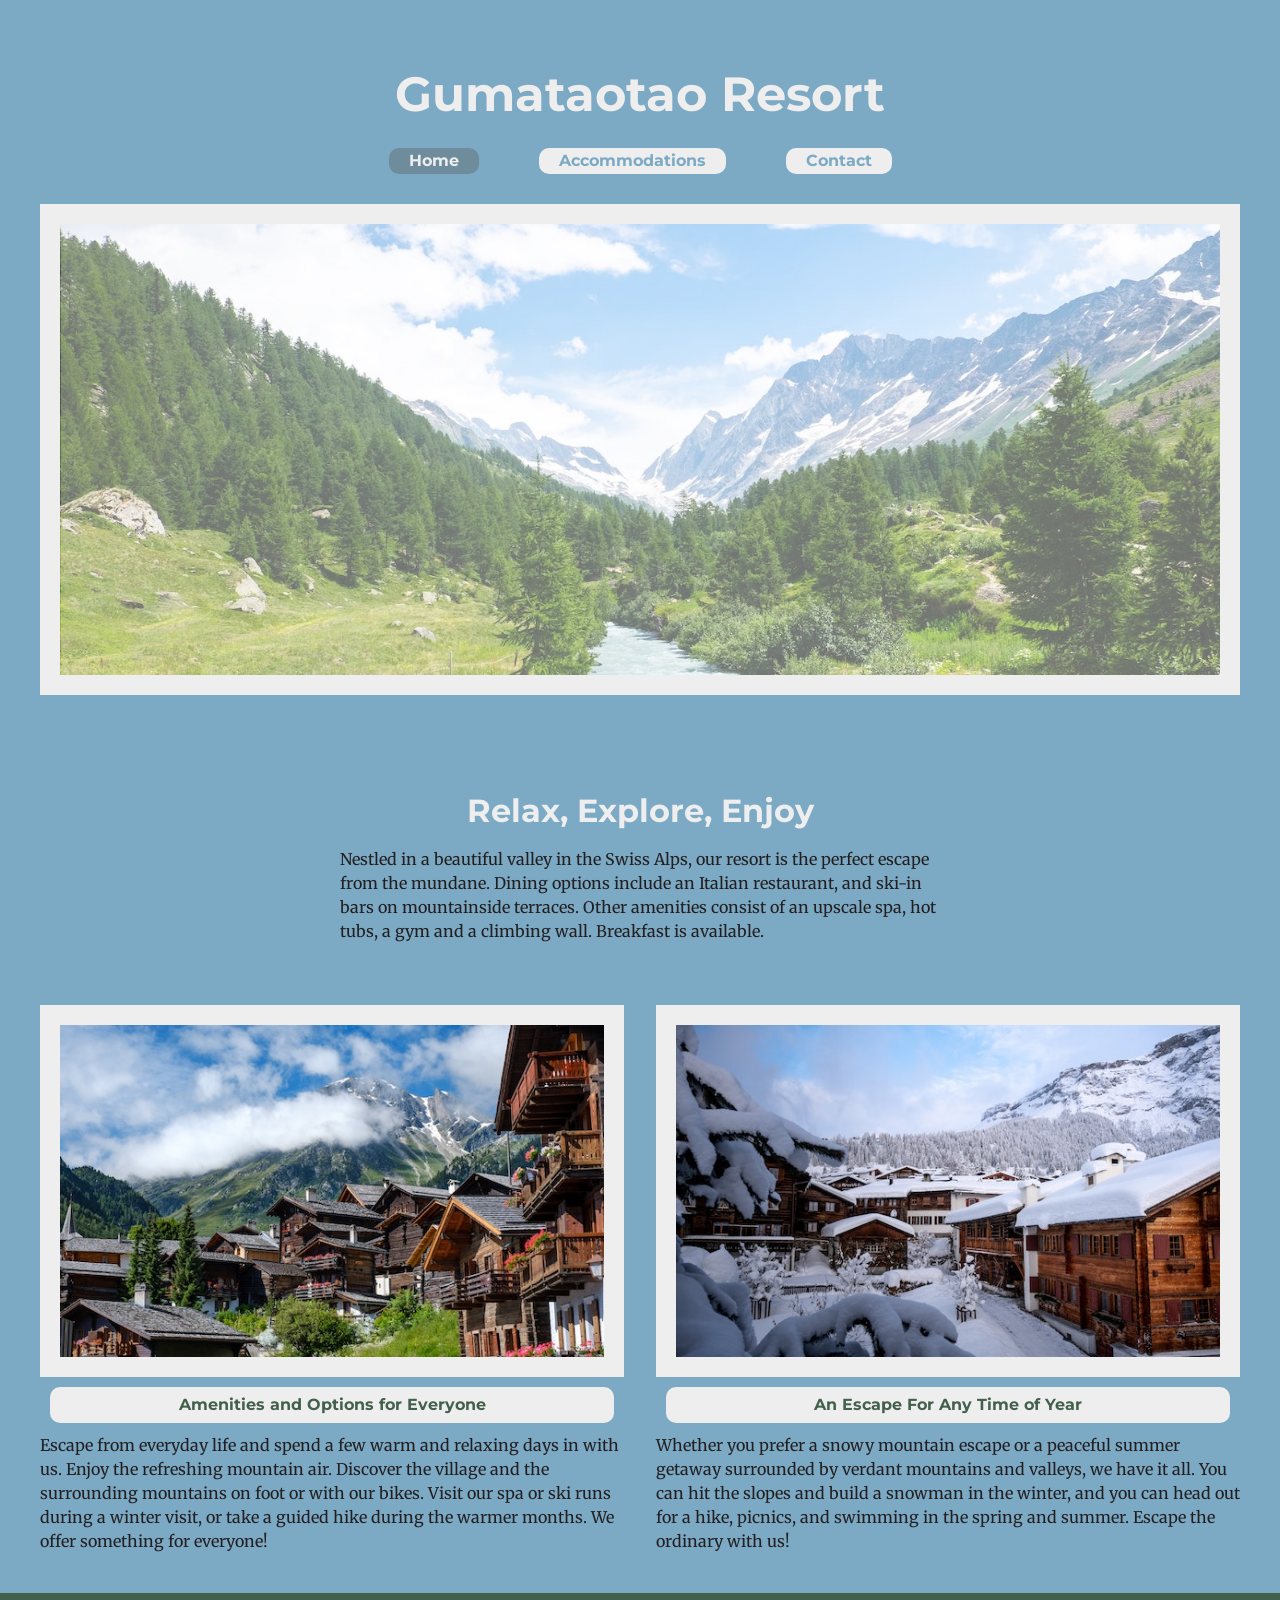
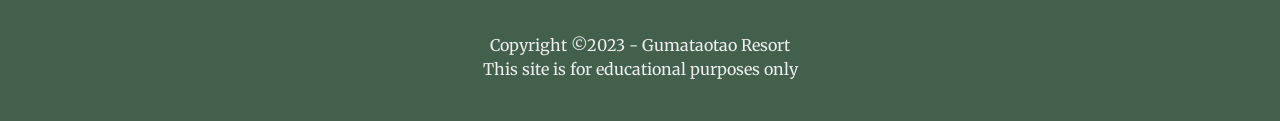
<file: index.html>
<!DOCTYPE html>
<html lang="en">
    <head>
        <meta charset="UTF-8">
        <title>Gumataotao Resort</title>
        <meta name="author" content="Andrew Mendiola">
        <meta name="description" content="Come to Gumataotao Resort for an escape and enjoy the peaceful mountainside and away from all your worries!">
        <!-- INSERT FAVICON -->
        <link rel="shortcut icon" href="images/favicon.ico" type="image/x-icon">
        <link rel="icon" href="images/favicon.ico" type="image/x-icon">
        
        <!-- FONTS -->
        <link rel="preconnect" href="https://fonts.googleapis.com">
        <link rel="preconnect" href="https://fonts.gstatic.com" crossorigin>
        <link href="https://fonts.googleapis.com/css2?family=Merriweather:ital,opsz,wght@0,18..144,300..900;1,18..144,300..900&family=Montserrat:ital,wght@0,100..900;1,100..900&display=swap" rel="stylesheet">

        <!-- LINK CSS -->
        <link href="styles.css" rel="stylesheet">

    </head>
    <body>
        <header>
            <h1><a href="index.html">Gumataotao Resort</a></h1>
            <nav>
                <ul>
                    <li><a href="#" class="current">Home</a></li>
                    <li><a href="#">Accommodations</a></li>
                    <li><a href="contact.html">Contact</a></li>
                </ul>
            </nav>
            <img src="images/swiss-valley.jpg" alt="valley in the mountainside with lust green trees and foliage beneath towering snowcapped mountains surrounding the valley" width="1280" height="560">
        </header>
        <main>
            <section id="welcome">
                <h2>Relax, Explore, Enjoy</h2>
                <p>Nestled in a beautiful valley in the Swiss Alps, our resort is the perfect escape from the mundane. Dining options include an Italian restaurant, and ski-in bars on mountainside terraces. Other amenities consist of an upscale spa, hot tubs, a gym and a climbing wall. Breakfast is available.</p>
            </section>
                <section id="content-1">
                    <img src="images/swiss-chalet.jpg" alt="log cabin mountainside resort with multiple floors" width="590" height="360">
                    <h3>Amenities and Options for Everyone</h3>
                    <p>Escape from everyday life and spend a few warm and relaxing days in with us. Enjoy the refreshing mountain air. Discover the village and the surrounding mountains on foot or with our bikes. Visit our spa or ski runs during a winter visit, or take a guided hike during the warmer months. We offer something for everyone!</p>
                </section>
                <section id="content-2">
                    <img src="images/snowy-chalet.jpg" alt="log cabins in the winter time with snowcapped roofs nestled near a snowy forest below the snowy mountains" width="590" height="360">
                    <h3>An Escape For Any Time of Year</h3>
                    <p>Whether you prefer a snowy mountain escape or a peaceful summer getaway surrounded by verdant mountains and valleys, we have it all. You can hit the slopes and build a snowman in the winter, and you can head out for a hike, picnics, and swimming in the spring and summer. Escape the ordinary with us!</p>
                </section>
        </main>
        <footer>
            <p>Copyright &copy;2023 - Gumataotao Resort</p>
            <p>This site is for educational purposes only</p>
        </footer>
    </body>
</html>
</file>
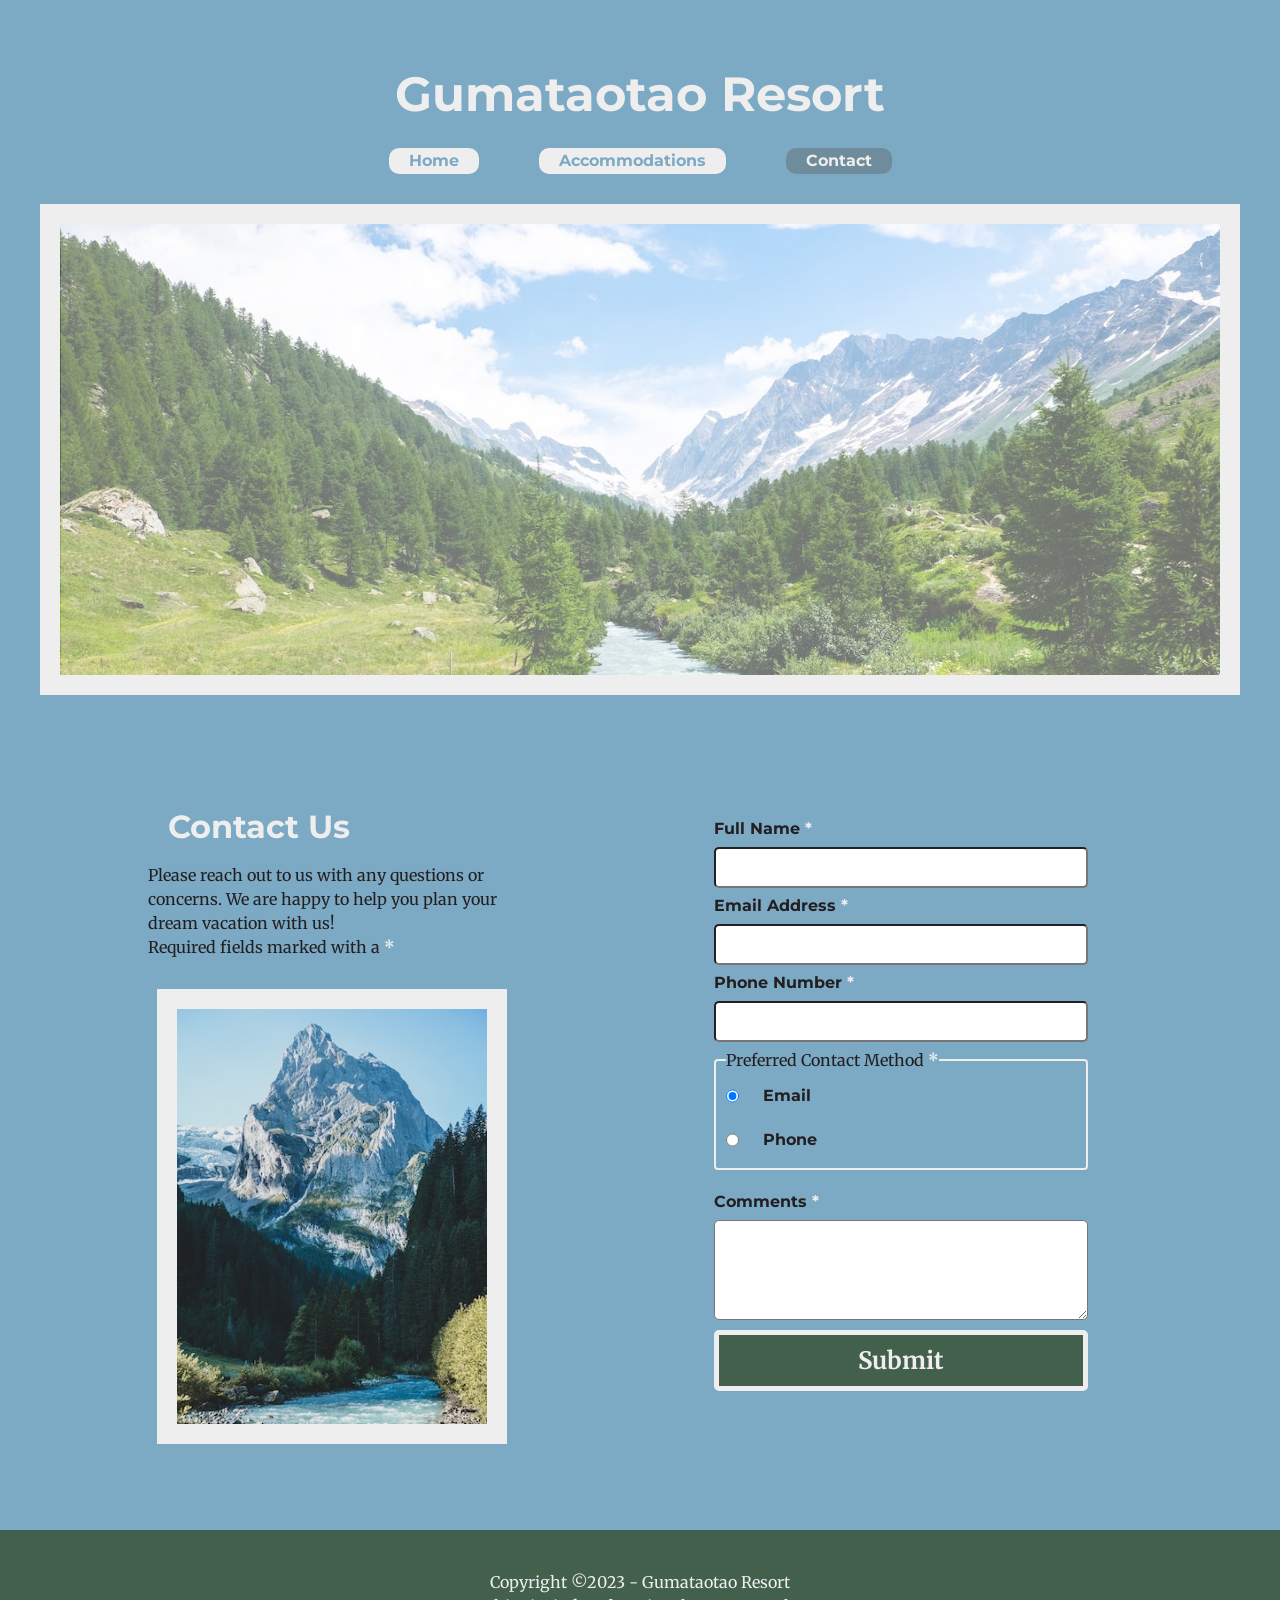
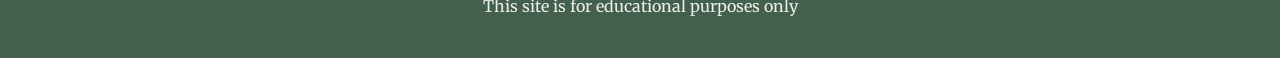
<file: contact.html>
<!DOCTYPE html>
<html lang="en">
    <head>
        <meta charset="UTF-8">
        <title>Gumataotao Resort | Contact</title>
        <meta name="author" content="Andrew Mendiola">
        <meta name="description" content="Book now at Gumataotao Resort!">
        <!-- INSERT FAVICON -->
        <link rel="shortcut icon" href="images/favicon.ico" type="image/x-icon">
        <link rel="icon" href="images/favicon.ico" type="image/x-icon">

        <!-- FONTS -->
        <link rel="preconnect" href="https://fonts.googleapis.com">
        <link rel="preconnect" href="https://fonts.gstatic.com" crossorigin>
        <link href="https://fonts.googleapis.com/css2?family=Merriweather:ital,opsz,wght@0,18..144,300..900;1,18..144,300..900&family=Montserrat:ital,wght@0,100..900;1,100..900&display=swap" rel="stylesheet">
         
        <!-- LINK CSS -->
        <link href="styles.css" rel="stylesheet">
    </head>
    <body>
        <header>
            <h1><a href="index.html">Gumataotao Resort</a></h1>
            <nav>
                <ul>
                    <li><a href="index.html">Home</a></li>
                    <li><a href="#">Accommodations</a></li>
                    <li><a href="#" class="current">Contact</a></li>
                </ul>
            </nav>
            <img src="images/swiss-valley.jpg" alt="valley in the mountainside with lust green trees and foliage beneath towering snowcapped mountains surrounding the valley">
        </header>
        <main>
            <section id="contact">
                <h2>Contact Us</h2>
                <p>Please reach out to us with any questions or concerns. We are happy to help you plan your dream vacation with us!</p>
                <p>Required fields marked with a <span class="required">*</span></p>
                <img src="images/swiss-peak.jpg" alt="a mountainous peak with a lush green forest surrounding its base and a river with rocks and stones at its sides" width="350" height="455">
            </section>
            <section id="form">
                <form action="https://wp.zybooks.com/form-viewer.php" target="_blank" method="POST">
                    <label for="fname">Full Name <span class="required">*</span></label>
                    <input type="text" name="fname" id="fname" required>

                    <label for="my-email">Email Address <span class="required">*</span></label>
                    <input type="email" name="my-email" id="my-email" required>

                    <label for="my-number">Phone Number <span class="required">*</span></label>
                    <input type="number" name="my-number" id="my-number" required>

                    <fieldset>
                        <legend>Preferred Contact Method <span class="required">*</span></legend>

                        <input type="radio" name="pref-con" id="p-email" checked>
                        <label for="p-email">Email</label>

                        <input type="radio" name="pref-con" id="p-phone">
                        <label for="p-phone">Phone</label>

                    </fieldset>

                    <label for="comments">Comments <span class="required">*</span></label>
                    <textarea name="comments" id="comments" required></textarea>

                    <input type="submit" name="my-submit" id="my-submit" value="Submit">

                </form>
            </section>
        </main>
        <footer>
            <p>Copyright &copy;2023 - Gumataotao Resort</p>
            <p>This site is for educational purposes only</p>
        </footer>
    </body>
</html>
</file>
<file: styles.css>
/*   GIT 215 SPRING 2026 FINAL PROJECT
ANDREW MENDIOLA */

/* CSS RESET CODE */

html, body, div, span, applet, object, iframe,
h1, h2, h3, h4, h5, h6, p, blockquote, pre,
a, abbr, acronym, address, big, cite, code,
del, dfn, em, img, ins, kbd, q, s, samp,
small, strike, strong, sub, sup, tt, var,
b, u, i, center,
dl, dt, dd, ol, ul, li,
fieldset, form, label, legend,
table, caption, tbody, tfoot, thead, tr, th, td,
article, aside, canvas, details, embed, 
figure, figcaption, footer, header, hgroup, 
menu, nav, output, ruby, section, summary,
time, mark, audio, video {
	margin: 0;
	padding: 0;
	border: 0;
	font-size: 100%;
	font: inherit;
	vertical-align: baseline;
}
/* HTML5 display-role reset for older browsers */
article, aside, details, figcaption, figure, 
footer, header, hgroup, menu, nav, section {
	display: block;
}

body {
	line-height: 1;
}
ol, ul {
	list-style: none;
}
blockquote, q {
	quotes: none;
}
blockquote:before, blockquote:after,
q:before, q:after {
	content: '';
	content: none;
}
table {
	border-collapse: collapse;
	border-spacing: 0;
}

:root {
    --af-blue: #6E8C9C;
    --sky-blue: #7CA9C4; 
    --st-blue: #427FA3; 
    --h-green: #42604C;
    --white: #FFFFFF;
    --off-white: #EEEEEE;
    --sh-gray: #231F20;
    --red: #BB4430;

    --h-font: 'Montserrat', Arial, sans-serif;
    --b-font: 'Merriweather', Georgia, serif;
}

* {
    box-sizing: border-box;
}

body {
    background: var(--off-white);
    margin: 0 auto;
}

header, main, footer {
    background-color: var(--sky-blue);
    width: 100%;
    max-width: 1280px;
    margin: 0 auto;
    font-family: var(--b-font);
    font-size: 1rem;
    color: var(--sh-gray);
    padding: 40px;
}

/* HEADER STYLES */

header {
    display: block;
    text-align: center;
    background-color: var(--sky-blue);
}

h1 {
    color: var(--af-blue);
    margin: 30px 10px;
    font-family: var(--h-font);
    font-size: 3rem;
    font-weight: 700;
}

h1 a {
    text-decoration: none;
    color: var(--off-white);
}

nav {
    display: block;
    margin: 30px 10px;
}

nav ul {
    display: flex;
    justify-content: center;
    padding: 0;
    margin: 0;
    list-style-type: none;
}

nav a {
    display: inline-block;
    text-decoration: none;
    font-family: var(--h-font);
    font-size: 1rem;
    font-weight: 700;
    padding: 5px 20px;
    border-radius: 10px;
    margin: 0 30px;
    background-color: var(--off-white);
    color: var(--sky-blue);
    
}

nav a:hover {
    color: var(--off-white);
    background-color: var(--af-blue);
}

nav a.current {
    color: var(--off-white);
    background-color: var(--af-blue);
}

header img {
    display: block;
    width: 100%;
    max-width: 1280px;
    height: auto;
    padding: 20px;
    background-color: var(--off-white);
}

/* MAIN STYLES */

main {
    display: grid;
    grid-template-columns: 1fr 1fr;
    gap: 2rem;
    align-items: center;
    justify-content: center;
    background-color: var(--sky-blue);  
}

main > section{
    width: 100%;
    justify-self: center;
    max-width: 600px; 
}

main p {
    line-height: 1.5em;
}

h3 {
    text-align: center;
    font-family: var(--h-font);
    font-weight: bold;
    color: var(--h-green);
    background-color: var(--off-white);
    padding: 10px;
    border-radius: 10px;
    margin: 10px;
}

#welcome {
    grid-column: 1/-1;
    margin-bottom: 30px;
    width: 100%;
}

#welcome h2 {
    font-family: var(--h-font);
    font-size: 2rem;
    font-weight: bold;
    color: var(--off-white);
    margin: 20px;
    text-align: center;
}

#welcome p {
    margin: 0 auto;
    max-width: 100%;
}

#content-1, #content-2 {
    justify-self: center;
    max-width: 600px;
}

#content-1 img, #content-2 img {
    width: 100%;
    height: auto;
    display: block;
    padding: 20px;
    background-color: var(--off-white);
}

#contact, #form {
    align-self: start;
    justify-self: center;
    max-width: 400px;
    padding: 16px;
}

#form {
    width: 100%;
    max-width: 500px;
    margin-top: 20px;
}

#contact h2 {
    font-family: var(--h-font);
    font-size: 2rem;
    font-weight: bold;
    color: var(--off-white);
    margin: 20px;
}


#contact img {
    display: block;
    margin: 30px auto;
    padding: 20px;
    background-color: var(--off-white);
}

input, label, select, textarea {
    display: block;
    width: 80%;
    border-radius: 5px;
    margin: 10px 0;
    font-family: var(--b-font);
}

label {
    font-family: var(--h-font);
    font-weight: 700;
}

input {
    padding: 10px;
}

input:focus, textarea:focus {
    border: 4px solid var(--h-green);
}

input:focus:invalid, textarea:focus:invalid {
    border: 4px solid var(--red);
}

fieldset {
    width: 80%;
	margin-bottom: 24px;
	border-radius: 4px;
	display: grid;
	grid-template-columns: auto 1fr;
	row-gap: 8px;
    column-gap: 12px;
    border: 2px solid var(--off-white);
    padding: 10px;
}

input[type="radio"] {
  width: auto;
  margin: 0 12px 0 0;
  padding: 0;
}

input[type="submit"] {
    display: block;
    text-align: center;
    padding: 10px;
    background-color: var(--h-green);
    color: var(--off-white);
    border: 5px solid var(--off-white);
    font-size: 1.5rem;
    font-weight: bold;
}

textarea {
    height: 100px;
}

input[type="submit"]:hover {
    color: var(--h-green);
    background-color: var(--off-white);
    cursor: pointer;
    border: 5px solid var(--h-green);
}

.required {
    color: var(--off-white);
    font-weight: bold;
}

/* FOOTER STYLES */

footer {
    display: block;
    text-align: center;
    background-color: var(--h-green);
    color: var(--off-white);
    line-height: 1.5;
}
</file>
